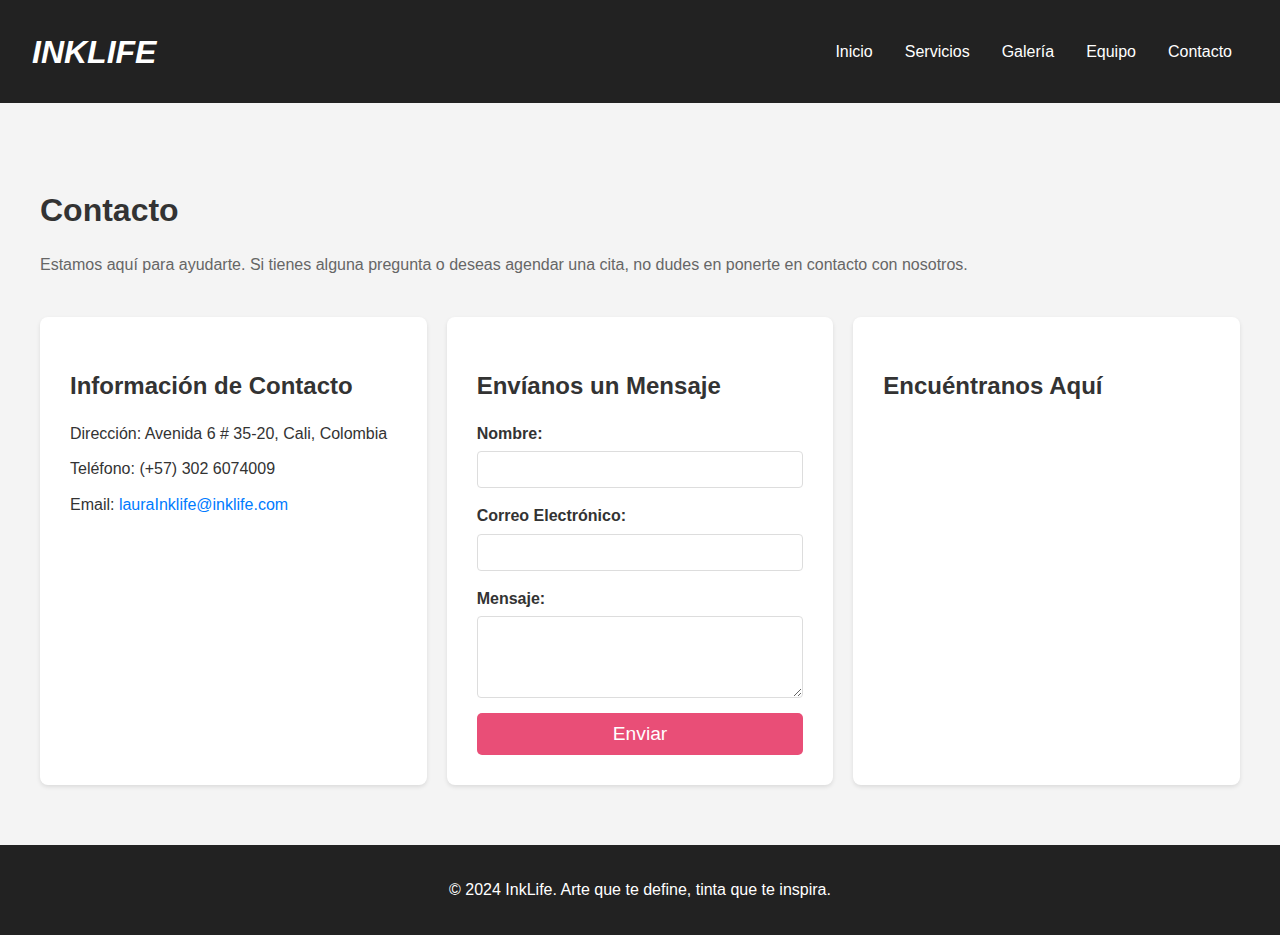
<file: html/contacto.html>
<!DOCTYPE html>
<html lang="es">
<head>
    <meta charset="UTF-8">
    <meta name="viewport" content="width=device-width, initial-scale=1.0">
    <title>InkLife - Contacto</title>
    <link rel="stylesheet" href="../css/header.css">
    <link rel="stylesheet" href="../css/contacto.css">
</head>
<body>
    <header>
        <nav>
            <h2 class="logo">INKLIFE</h2>
            <ul>
                <li><a href="../index.html">Inicio</a></li>
                <li><a href="servicios.html">Servicios</a></li>
                <li><a href="galeria.html">Galería</a></li>
                <li><a href="equipo.html">Equipo</a></li>
                <li><a href="contacto.html">Contacto</a></li>
            </ul>
        </nav>
    </header>

    <main>
        <section class="contact">
            <div class="contact-content">
                <div class="contact-info">
                    <h1 class="titulo-contacto">Contacto</h1>
                    <p class="descripcion-contacto">Estamos aquí para ayudarte. Si tienes alguna pregunta o deseas agendar una cita, no dudes en ponerte en contacto con nosotros.</p>
                </div>
                
                <div class="contact-sections">
                    <div class="contact-card">
                        <h2>Información de Contacto</h2>
                        <div class="info-contacto">
                            <p><i class="fas fa-map-marker-alt"></i> Dirección: Avenida 6 # 35-20, Cali, Colombia</p>
                            <p><i class="fas fa-phone"></i> Teléfono: (+57) 302 6074009</p>
                            <p><i class="fas fa-envelope"></i> Email: <a href="mailto:contacto@inklife.com">lauraInklife@inklife.com</a></p>
                        </div>                        
                    </div>
                    
                    <div class="contact-card">
                        <h2>Envíanos un Mensaje</h2>
                        <form id="contact-form" action="#" method="post" class="formulario-contacto">
                            <label for="name" class="etiqueta">Nombre:</label>
                            <input type="text" id="name" name="name" required class="input-contacto">
                            
                            <label for="email" class="etiqueta">Correo Electrónico:</label>
                            <input type="email" id="email" name="email" required class="input-contacto">
                            
                            <label for="message" class="etiqueta">Mensaje:</label>
                            <textarea id="message" name="message" rows="4" required class="textarea-contacto"></textarea>
                            
                            <button type="submit" class="boton-enviar">Enviar</button>
                        </form>
                        
                    </div>
                    
                    
                    <div class="contact-card">
                        <h2>Encuéntranos Aquí</h2>
                        <div class="map-container">
                            <iframe src="https://www.google.com/maps/embed?pb=!1m18!1m12!1m3!1d19809.91716890549!2d-76.53087171662154!3d3.437191533330404!2m3!1f0!2f0!3f0!3m2!1i1024!2i768!4f13.1!3m3!1m2!1s0x8e3a08d4bce5e93d%3A0x32b65fc7c1f357e5!2sCentro%2C%20Cali%2C%20Valle%20del%20Cauca!5e0!3m2!1ses!2ses!4v1585641323354!5m2!1ses!2ses" 
                            width="600" 
                            height="450" 
                            style="border:0;" 
                            allowfullscreen="" 
                            loading="lazy">
                            </iframe>
                        </div>
                        
                        
                    </div>
                </div>
            </div>
        </section>
    </main>

    <footer>
        <p>&copy; 2024 InkLife. Arte que te define, tinta que te inspira.</p>
    </footer>

    <!-- Modal -->
    <div id="success-modal" class="modal">
        <div class="modal-content">
            <span class="close-btn">&times;</span>
            <h2>¡Mensaje Enviado!</h2>
            <p>Tu mensaje ha sido enviado con éxito. En breve recibirás un correo de confirmación.</p>
        </div>
    </div>

    <script>
        document.getElementById('contact-form').addEventListener('submit', function(event) {
            event.preventDefault(); // Prevenir el envío real del formulario
        
            // Mostrar el modal
            document.getElementById('success-modal').style.display = 'block';
            
            // Opcional: Limpiar el formulario después de enviar
            this.reset();
        });
        
        // Obtener el modal y el botón de cerrar
        var modal = document.getElementById('success-modal');
        var closeBtn = document.querySelector('.close-btn');
        
        // Cuando el usuario haga clic en el botón de cerrar, ocultar el modal
        closeBtn.onclick = function() {
            modal.style.display = 'none';
        }
        
        // Cuando el usuario haga clic fuera del modal, también ocultarlo
        window.onclick = function(event) {
            if (event.target === modal) {
                modal.style.display = 'none';
            }
        }
    </script>
</body>
</html>
</file>
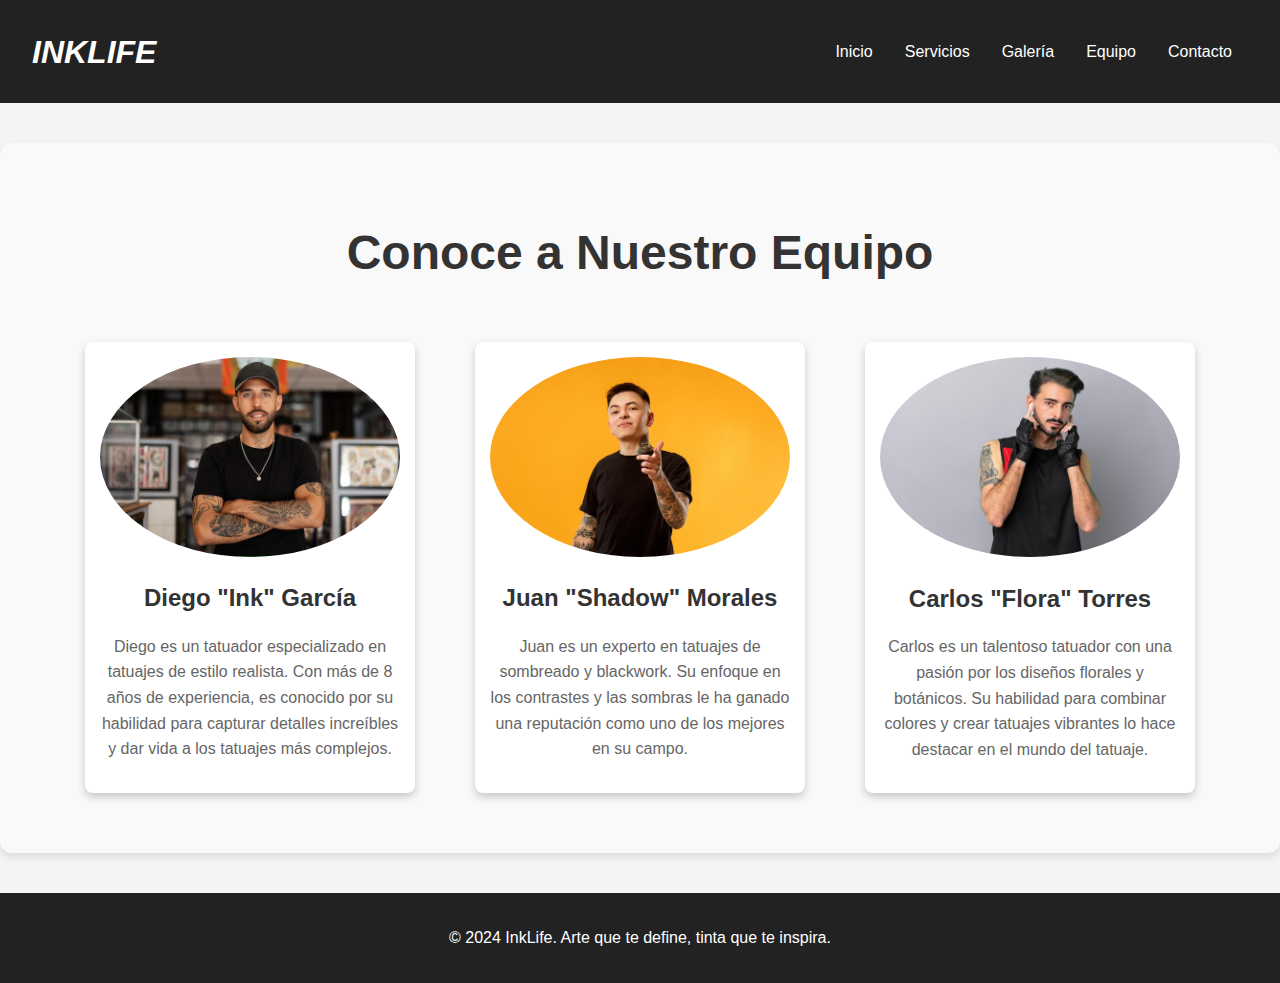
<file: html/equipo.html>
<!DOCTYPE html>
<html lang="es">
<head>
    <meta charset="UTF-8">
    <meta name="viewport" content="width=device-width, initial-scale=1.0">
    <title>InkLife - Salón de Tatuajes</title>
    <link rel="stylesheet" href="../css/header.css">
    <link rel="stylesheet" href="../css/equipo.css">
</head>
<body>
    <header>
        <nav>
            <h2 class="logo">INKLIFE</h2>
            <ul>
                <li><a href="../index.html">Inicio</a></li>
                <li><a href="servicios.html">Servicios</a></li>
                <li><a href="galeria.html">Galería</a></li>
                <li><a href="equipo.html">Equipo</a></li>
                <li><a href="contacto.html">Contacto</a></li>
            </ul>
        </nav>
    </header>

    <main>
        <section class="team">
            <h1>Conoce a Nuestro Equipo</h1>
            <div class="team-container">
                <div class="team-member">
                    <img src="../img/miembro1.jpg" alt="Diego 'Ink' García">
                    <h2>Diego "Ink" García</h2>
                    <p>Diego es un tatuador especializado en tatuajes de estilo realista. Con más de 8 años de experiencia, es conocido por su habilidad para capturar detalles increíbles y dar vida a los tatuajes más complejos.</p>
                </div>
        
                <div class="team-member">
                    <img src="../img/miembro2.jpg" alt="Juan 'Shadow' Morales">
                    <h2>Juan "Shadow" Morales</h2>
                    <p>Juan es un experto en tatuajes de sombreado y blackwork. Su enfoque en los contrastes y las sombras le ha ganado una reputación como uno de los mejores en su campo.</p>
                </div>
        
                <div class="team-member">
                    <img src="../img/miembro3.jpg" alt="Carlos 'Flora' Torres">
                    <h2>Carlos "Flora" Torres</h2>
                    <p>Carlos es un talentoso tatuador con una pasión por los diseños florales y botánicos. Su habilidad para combinar colores y crear tatuajes vibrantes lo hace destacar en el mundo del tatuaje.</p>
                </div>
        </section>

    </main>

    <footer>
        <p>&copy; 2024 InkLife. Arte que te define, tinta que te inspira.</p>
    </footer>

</body>
</html>
</file>
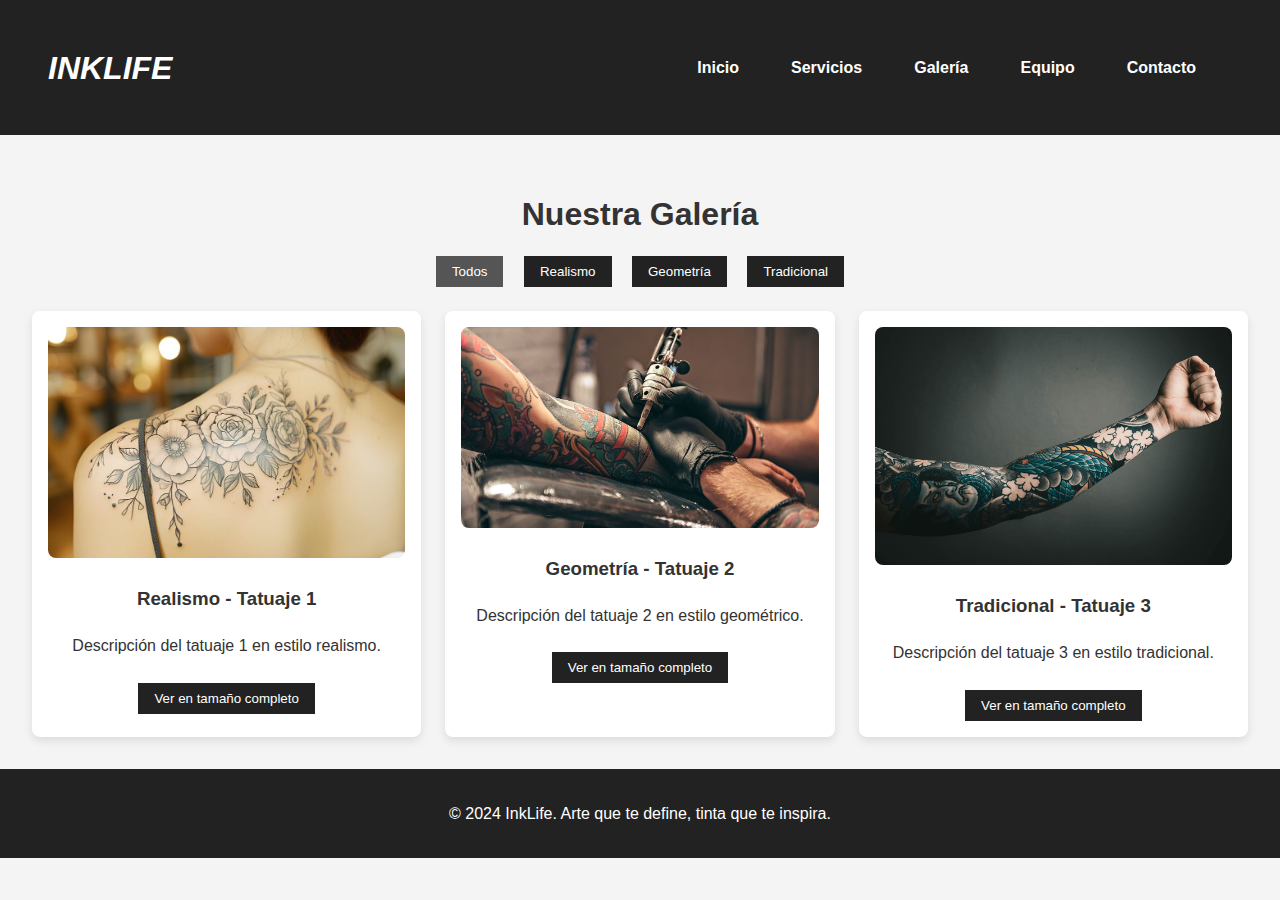
<file: html/galeria.html>
<!DOCTYPE html>
<html lang="es">
<head>
    <meta charset="UTF-8">
    <meta name="viewport" content="width=device-width, initial-scale=1.0">
    <title>InkLife - Nuestra Galería</title>
    <link rel="stylesheet" href="../css/header.css">
    <link rel="stylesheet" href="../css/galeria.css">
</head>
<body>
    <header>
        <nav>
            <h2 class="logo">INKLIFE</h2>
            <ul>
                <li><a href="../index.html">Inicio</a></li>
                <li><a href="servicios.html">Servicios</a></li>
                <li><a href="galeria.html">Galería</a></li>
                <li><a href="equipo.html">Equipo</a></li>
                <li><a href="contacto.html">Contacto</a></li>
            </ul>
        </nav>
    </header>

    <main>
        <section class="gallery">
            <h1>Nuestra Galería</h1>
            
            <!-- Filtros de Categoría -->
            <div class="gallery-filters">
                <button data-category="all" class="active">Todos</button>
                <button data-category="realismo">Realismo</button>
                <button data-category="geometría">Geometría</button>
                <button data-category="tradicional">Tradicional</button>
            </div>
            
            <!-- Galería de Imágenes -->
            <div class="gallery-grid">
                <div class="gallery-item" data-category="realismo">
                    <img src="../img/galeria/tatuaje1.jpg" alt="Tatuaje 1">
                    <div class="gallery-info">
                        <h3>Realismo - Tatuaje 1</h3>
                        <p>Descripción del tatuaje 1 en estilo realismo.</p>
                        <button class="view-full">Ver en tamaño completo</button>
                    </div>
                </div>
                <div class="gallery-item" data-category="geometría">
                    <img src="../img/galeria/tatuaje2.jpg" alt="Tatuaje 2">
                    <div class="gallery-info">
                        <h3>Geometría - Tatuaje 2</h3>
                        <p>Descripción del tatuaje 2 en estilo geométrico.</p>
                        <button class="view-full">Ver en tamaño completo</button>
                    </div>
                </div>
                <div class="gallery-item" data-category="tradicional">
                    <img src="../img/galeria/tatuaje3.jpg" alt="Tatuaje 3">
                    <div class="gallery-info">
                        <h3>Tradicional - Tatuaje 3</h3>
                        <p>Descripción del tatuaje 3 en estilo tradicional.</p>
                        <button class="view-full">Ver en tamaño completo</button>
                    </div>
                </div>
                <!-- Agrega más imágenes aquí -->
            </div>
        </section>
    </main>

    <footer>
        <p>&copy; 2024 InkLife. Arte que te define, tinta que te inspira.</p>
    </footer>

    <script>
        document.addEventListener('DOMContentLoaded', function() {
            // Filtro de categoría
            const filterButtons = document.querySelectorAll('.gallery-filters button');
            const galleryItems = document.querySelectorAll('.gallery-item');
        
            filterButtons.forEach(button => {
                button.addEventListener('click', () => {
                    const category = button.getAttribute('data-category');
        
                    filterButtons.forEach(btn => btn.classList.remove('active'));
                    button.classList.add('active');
        
                    galleryItems.forEach(item => {
                        if (category === 'all' || item.getAttribute('data-category') === category) {
                            item.style.display = 'block';
                        } else {
                            item.style.display = 'none';
                        }
                    });
                });
            });
        
            // Modal de imagen completa
            const viewButtons = document.querySelectorAll('.view-full');
            const modal = document.createElement('div');
            modal.classList.add('modal');
        
            const closeModalButton = document.createElement('button');
            closeModalButton.classList.add('close-modal');
            closeModalButton.textContent = 'Cerrar';
        
            modal.appendChild(closeModalButton);
            document.body.appendChild(modal);
        
            viewButtons.forEach(button => {
                button.addEventListener('click', function() {
                    const imgSrc = this.parentElement.previousElementSibling.getAttribute('src');
                    const modalImage = document.createElement('img');
                    modalImage.setAttribute('src', imgSrc);
        
                    modal.innerHTML = '';
                    modal.appendChild(modalImage);
                    modal.appendChild(closeModalButton);
        
                    modal.style.display = 'flex';
                });
            });
        
            closeModalButton.addEventListener('click', function() {
                modal.style.display = 'none';
            });
        });
        
    </script> <!-- Nuevo archivo JS -->
</body>
</html>
</file>
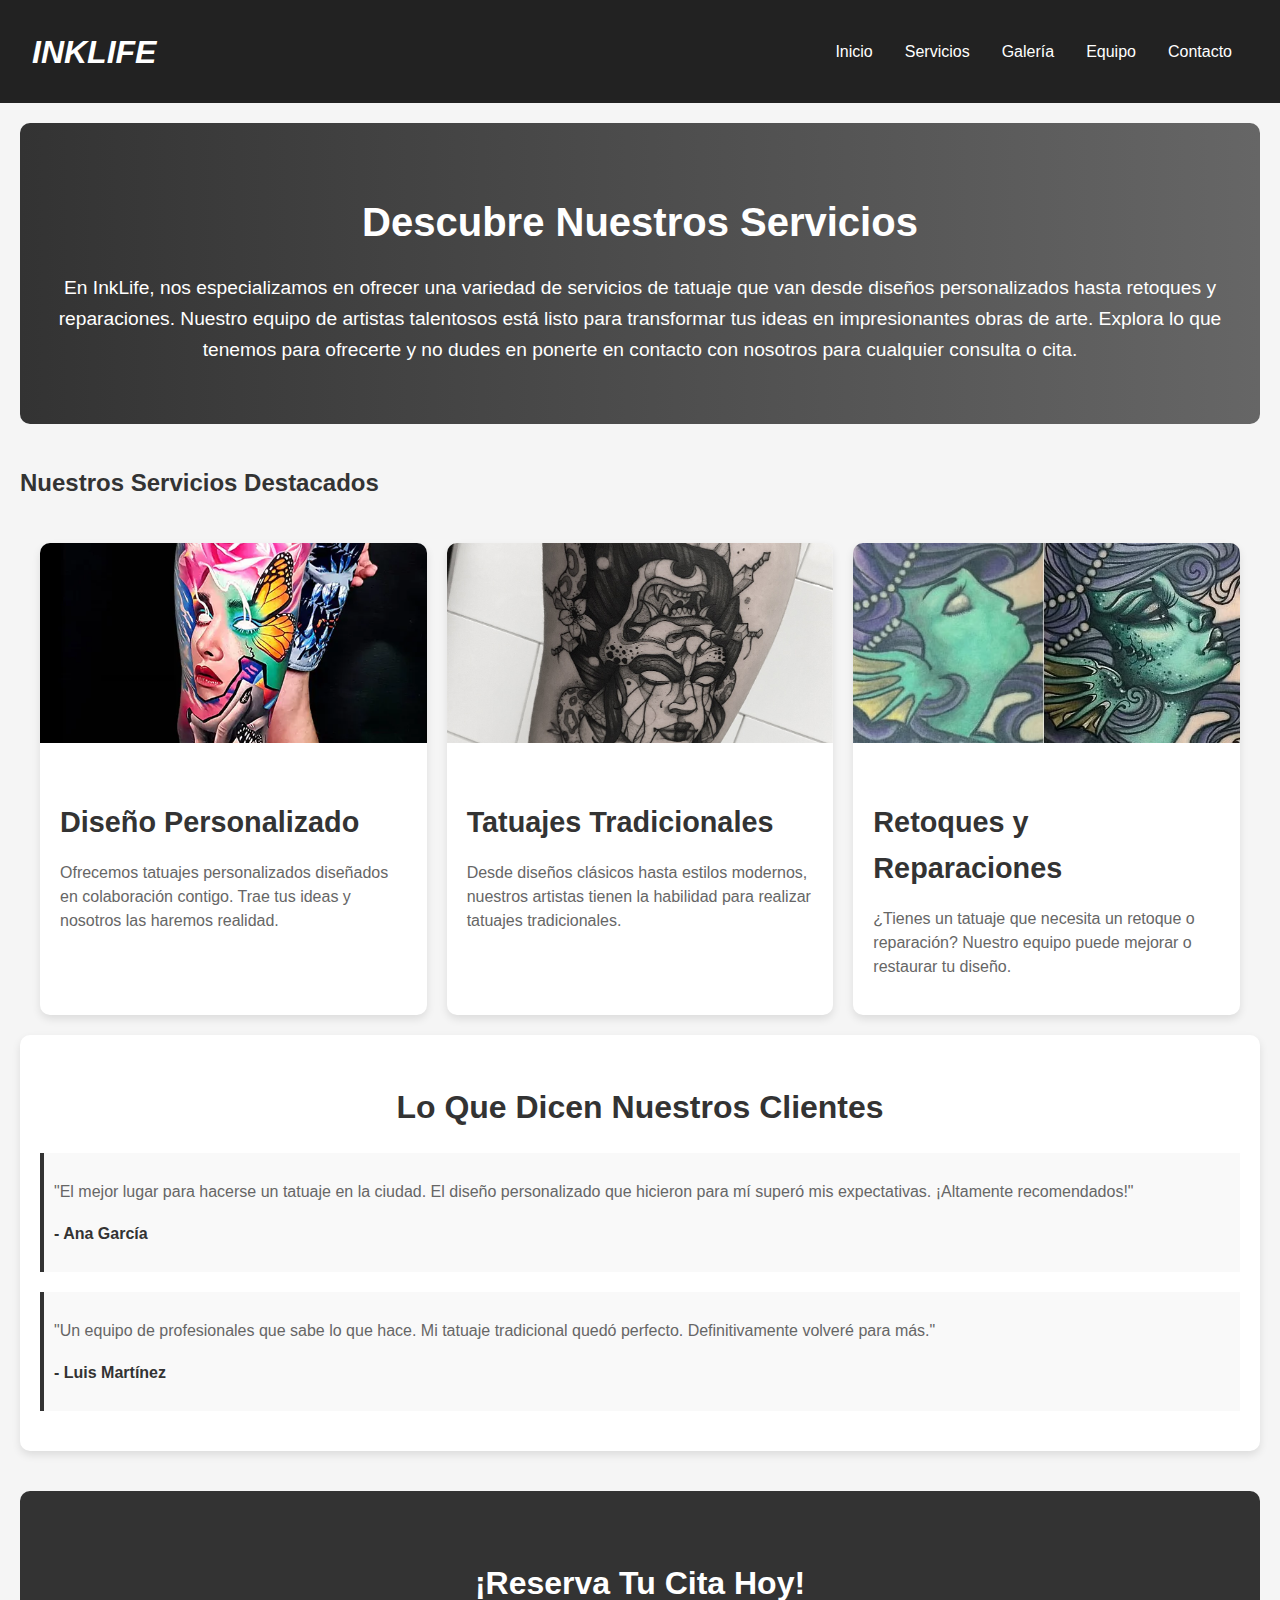
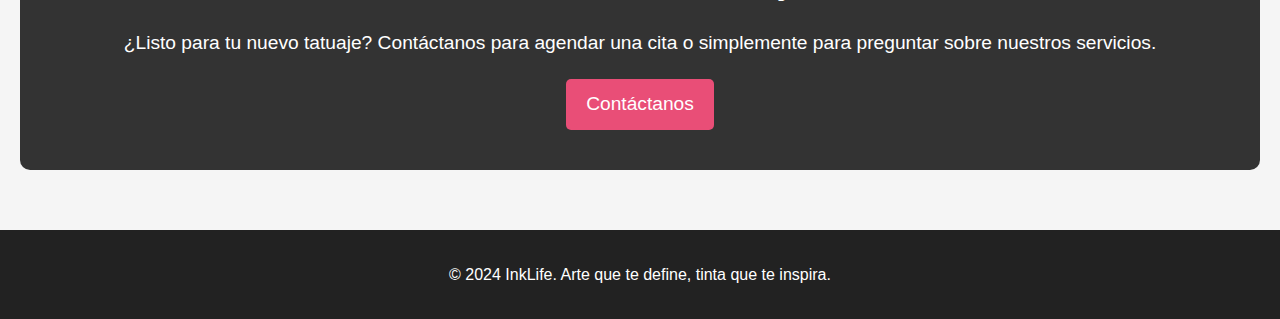
<file: html/servicios.html>
<!DOCTYPE html>
<html lang="es">
<head>
    <meta charset="UTF-8">
    <meta name="viewport" content="width=device-width, initial-scale=1.0">
    <title>InkLife - Nuestros Servicios</title>
    <link rel="stylesheet" href="../css/header.css">
    <link rel="stylesheet" href="../css/servicios.css">
</head>
<body>
    <header>
        <nav>
            <h2 class="logo">INKLIFE</h2>
            <ul>
                <li><a href="../index.html">Inicio</a></li>
                <li><a href="servicios.html">Servicios</a></li>
                <li><a href="galeria.html">Galería</a></li>
                <li><a href="equipo.html">Equipo</a></li>
                <li><a href="contacto.html">Contacto</a></li>
            </ul>
        </nav>
    </header>

    <main>
        <section class="services-intro">
            <h1>Descubre Nuestros Servicios</h1>
            <p>En InkLife, nos especializamos en ofrecer una variedad de servicios de tatuaje que van desde diseños personalizados hasta retoques y reparaciones. Nuestro equipo de artistas talentosos está listo para transformar tus ideas en impresionantes obras de arte. Explora lo que tenemos para ofrecerte y no dudes en ponerte en contacto con nosotros para cualquier consulta o cita.</p>
        </section>

        <h2>Nuestros Servicios Destacados</h2>
        <section class="services">
            <div class="service-item">
                <img src="../img/diseno-personalizado.jpg" alt="Diseño Personalizado">
                <div class="service-info">
                    <h3>Diseño Personalizado</h3>
                    <p>Ofrecemos tatuajes personalizados diseñados en colaboración contigo. Trae tus ideas y nosotros las haremos realidad.</p>
                </div>
            </div>
            <div class="service-item">
                <img src="../img/tatuajes-tradicionales.jpg" alt="Tatuajes Tradicionales">
                <div class="service-info">
                    <h3>Tatuajes Tradicionales</h3>
                    <p>Desde diseños clásicos hasta estilos modernos, nuestros artistas tienen la habilidad para realizar tatuajes tradicionales.</p>
                </div>
            </div>
            <div class="service-item">
                <img src="../img/retoques-reparaciones.jpg" alt="Retoques y Reparaciones">
                <div class="service-info">
                    <h3>Retoques y Reparaciones</h3>
                    <p>¿Tienes un tatuaje que necesita un retoque o reparación? Nuestro equipo puede mejorar o restaurar tu diseño.</p>
                </div>
            </div>
        </section>
        <section class="testimonials">
            <h2>Lo Que Dicen Nuestros Clientes</h2>
            <div class="testimonial">
                <p>"El mejor lugar para hacerse un tatuaje en la ciudad. El diseño personalizado que hicieron para mí superó mis expectativas. ¡Altamente recomendados!"</p>
                <p><strong>- Ana García</strong></p>
            </div>
            <div class="testimonial">
                <p>"Un equipo de profesionales que sabe lo que hace. Mi tatuaje tradicional quedó perfecto. Definitivamente volveré para más." </p>
                <p><strong>- Luis Martínez</strong></p>
            </div>
        </section>

        <section class="cta">
            <h2>¡Reserva Tu Cita Hoy!</h2>
            <p>¿Listo para tu nuevo tatuaje? Contáctanos para agendar una cita o simplemente para preguntar sobre nuestros servicios.</p>
            <a href="contacto.html" class="cont">Contáctanos</a>
        </section>
    </main>

    <footer>
        <p>&copy; 2024 InkLife. Arte que te define, tinta que te inspira.</p>
    </footer>

    <script src="../js/main.js"></script>
</body>
</html>
</file>
<file: css/header.css>
/* Estilos generales */
body {
    font-family: Arial, sans-serif;
    line-height: 1.6;
    margin: 0;
    padding: 0;
    background-color: #f4f4f4;
    color: #333333;
}

.container {
    width: 80%;
    margin: auto;
    overflow: hidden;
}

/* Header */
header {
    background-color: #222222;
    color: #fff;
}
header h2{
    color: #fff;
    font-size: 2rem;
    font-style: italic; /* Aplica estilo cursivo */
}

nav {
    display: flex;
    justify-content: space-between;
    align-items: center;
    padding: 0 2rem;
}

.logo {
    height: 50px;
}

nav ul {
    display: flex;
    list-style: none;
}

nav ul li {
    padding: 0 1rem;
}

nav ul li a {
    color: #fff;
    text-decoration: none;
}

/* Footer */
footer {
    background-color: #222222;
    color: #fff;
    text-align: center;
    padding: 1rem 0;
}

/* Responsividad del Header */
@media (max-width: 768px) {
    nav {
        flex-direction: column;
    }

    nav ul {
        flex-direction: column;
        align-items: center;
        padding: 0;
    }

    nav ul li {
        padding: 0.5rem 0;
    }
}
</file>
<file: css/contacto.css>
.contact {
    padding: 40px 20px;
    max-width: 1200px;
    margin: 0 auto;
}

.contact-content {
    display: flex;
    flex-direction: column;
    gap: 20px;
}

.contact-sections {
    display: flex;
    flex-wrap: wrap;
    gap: 20px;
}

.contact-card {
    background: #fff;
    padding: 20px;
    border-radius: 8px;
    box-shadow: 0 2px 4px rgba(0,0,0,0.1);
    flex: 1;
    min-width: 300px;
}

.contact-info h1,
.contact-card h2 {
    color: #333;
    margin-bottom: 15px;
}

.descripcion-contacto {
    color: #666;
    margin-bottom: 20px;
}

.info-contacto p {
    margin: 10px 0;
}

.info-contacto a {
    color: #007BFF;
    text-decoration: none;
}

.info-contacto a:hover {
    text-decoration: underline;
}

.formulario-contacto {
    display: flex;
    flex-direction: column;
}

.etiqueta {
    margin-bottom: 5px;
    font-weight: bold;
}

.input-contacto,
.textarea-contacto {
    padding: 10px;
    border: 1px solid #ddd;
    border-radius: 4px;
    margin-bottom: 15px;
}


.boton-enviar {
    display: inline-block;
    padding: 10px 20px;
    font-size: 1.2em;
    color: #fff;
    background: #e94e77;
    border: none;
    border-radius: 5px;
    text-decoration: none;
    transition: background 0.3s ease;
}

.boton-enviar:hover {
    background: #d43f62;
}

.map-container {
    position: relative;
    width: 100%;
    height: 0;
    padding-top: 56.25%; /* 16:9 Aspect Ratio */
}

.map-container iframe {
    position: absolute;
    top: 0;
    left: 0;
    width: 100%;
    height: 100%;
}
/* Estilos para el Modal */
.modal {
    display: none; /* Ocultar el modal por defecto */
    position: fixed;
    z-index: 1;
    left: 0;
    top: 0;
    width: 100%;
    height: 100%;
    overflow: auto;
    background-color: rgba(0, 0, 0, 0.5); /* Fondo semi-transparente */
}

.modal-content {
    background-color: #fff;
    margin: 15% auto;
    padding: 20px;
    border: 1px solid #888;
    width: 80%; /* Ancho del modal */
    max-width: 500px; /* Ancho máximo del modal */
    text-align: center;
    border-radius: 8px;
}

.close-btn {
    color: #aaa;
    float: right;
    font-size: 28px;
    font-weight: bold;
}

.close-btn:hover,
.close-btn:focus {
    color: #000;
    text-decoration: none;
    cursor: pointer;
}

.modal h2 {
    margin-top: 0;
}

.modal p {
    font-size: 16px;
}
  /* Pantallas muy pequeñas (teléfonos verticales) */
  @media (max-width: 480px) {
    .contact-sections {
        flex-direction: column;
    }

    .contact-card {
        width: 100%;
        margin-bottom: 20px;
    }

    .modal-content {
        width: 90%;
        padding: 15px;
    }
}

/* Pantallas grandes (escritorios grandes) */
@media (min-width: 1200px) {
    .contact {
        padding: 60px 40px;
    }

    .contact-card {
        padding: 30px;
    }

    .modal-content {
        width: 40%;
    }
}

@media (max-width: 768px) {
    .formulario-contacto {
        width: 100%;
    }

    .contact-card {
        margin-bottom: 20px;
    }
}
/* Mapa */
.map-container {
    padding-top: 75%; /* Aspect Ratio de 4:3 en pantallas pequeñas */
}

@media (min-width: 1024px) {
    .map-container {
        padding-top: 56.25%; /* Aspect Ratio 16:9 en pantallas grandes */
    }
}

/* Modal */
@media (max-width: 480px) {
    .modal-content {
        width: 90%;
    }
}
</file>
<file: css/equipo.css>
/* Estilos para la sección del equipo */
.team {
    padding: 30px;
    background: #f9f9f9;
    border-radius: 12px;
    max-width: 1200px;
    margin: 40px auto;
    box-shadow: 0 4px 8px rgba(0, 0, 0, 0.1);
}

h1 {
    text-align: center;
    color: #333;
    font-size: 2.5em;
    margin-bottom: 30px;
    font-family: 'Roboto', sans-serif;
}

.team-member {
    background: #fff;
    border-radius: 8px;
    box-shadow: 0 2px 6px rgba(0, 0, 0, 0.1);
    margin: 20px;
    padding: 20px;
    text-align: center;
    transition: transform 0.3s, box-shadow 0.3s;
}

.team-member img {
    width: 100%;
    height: auto;
    border-radius: 8px;
    object-fit: cover;
    transition: transform 0.3s;
}

.team-member h2 {
    font-size: 1.5em;
    color: #333;
    margin: 15px 0;
    font-family: 'Roboto', sans-serif;
}

.team-member p {
    font-size: 1em;
    color: #666;
    font-family: 'Roboto', sans-serif;
    line-height: 1.6;
}

.team-member:hover {
    transform: scale(1.05);
    box-shadow: 0 8px 16px rgba(0, 0, 0, 0.2);
}

.team-member:hover img {
    transform: scale(1.05);
}

    /* Pantallas pequeñas (teléfonos) */
    @media (max-width: 768px) {
        .team {
            padding: 20px;
        }
    
        .team-member {
            margin: 10px 0;
            padding: 15px;
        }
    
        .team-member img {
            width: 100%;
            height: auto;
        }
    
        h1 {
            font-size: 2rem;
        }
    
        .team-member h2 {
            font-size: 1.2rem;
        }
    
        .team-member p {
            font-size: 0.9rem;
        }
    }
    
    /* Pantallas medianas (tabletas) */
    @media (max-width: 1024px) {
        .team {
            padding: 25px;
        }
    
        .team-member {
            margin: 15px;
        }
    
        h1 {
            font-size: 2.2rem;
        }
    
        .team-member h2 {
            font-size: 1.4rem;
        }
    }
    
    /* Pantallas grandes (escritorios grandes) */
    @media (min-width: 1200px) {
        .team {
            padding: 40px;
        }
    
        h1 {
            font-size: 3rem;
        }
    
        .team-member h2 {
            font-size: 1.8rem;
        }
    
        .team-member p {
            font-size: 1.1rem;
        }
    }
    @media (max-width: 768px) {
        .team {
            display: flex;
            flex-direction: column;
            align-items: center;
        }
    
        .team-member {
            width: 100%;
        }
    }
    @media (max-width: 768px) {
        nav ul {
            flex-direction: column;
            text-align: center;
            padding: 0;
        }
    
        nav ul li {
            padding: 10px 0;
        }
    
        footer p {
            font-size: 0.8rem;
        }
    }
    .team-container {
        display: flex;
        flex-wrap: wrap;
        justify-content: center;
        gap: 20px; /* Espacio entre las tarjetas */
    }

    .team-member {
        flex: 1 1 300px; /* El ancho mínimo de cada tarjeta será de 300px */
        max-width: 300px;
        box-shadow: 0 4px 8px rgba(0, 0, 0, 0.2);
        padding: 15px;
        border-radius: 8px;
        background-color: #fff;
        text-align: center;
    }

    .team-member img {
        width: 100%;
        height: auto;
        border-radius: 50%;
    }

    .team-member h2 {
        font-size: 1.5em;
        margin: 15px 0 10px;
    }

    .team-member p {
        font-size: 1em;
        color: #666;
    }

    @media (max-width: 600px) {
        .team-member {
            flex: 1 1 100%;
        }
    }
</file>
<file: css/galeria.css>
/* Estilos generales */
body {
    font-family: Arial, sans-serif;
    background-color: #f4f4f4;
    margin: 0;
    padding: 0;
}

header {
    background-color: #222222;
    padding: 1rem;
    color: white;
    text-align: center;
}

nav ul {
    list-style: none;
    padding: 0;
}

nav ul li {
    display: inline-block;
    margin-right: 20px;
}

nav ul li a {
    color: white;
    text-decoration: none;
    font-weight: bold;
}

/* Estilos de la galería */
.gallery {
    padding: 2rem;
}

.gallery h1 {
    text-align: center;
    margin-bottom: 1rem;
}

.gallery-filters {
    text-align: center;
    margin-bottom: 1.5rem;
}

.gallery-filters button {
    padding: 0.5rem 1rem;
    margin: 0 0.5rem;
    border: none;
    background-color: #222;
    color: white;
    cursor: pointer;
    transition: background-color 0.3s;
}

.gallery-filters button.active {
    background-color: #555;
}

.gallery-filters button:hover {
    background-color: #333;
}

.gallery-grid {
    display: grid;
    grid-template-columns: repeat(auto-fit, minmax(250px, 1fr));
    gap: 1.5rem;
}

.gallery-item {
    background-color: white;
    padding: 1rem;
    border-radius: 8px;
    box-shadow: 0 4px 10px rgba(0, 0, 0, 0.1);
    text-align: center;
}

.gallery-item img {
    width: 100%;
    height: auto;
    border-radius: 8px;
    cursor: pointer;
    transition: transform 0.3s;
}

.gallery-item img:hover {
    transform: scale(1.05);
}

.gallery-info {
    margin-top: 1rem;
}

.view-full {
    margin-top: 0.5rem;
    padding: 0.5rem 1rem;
    background-color: #222;
    color: white;
    border: none;
    cursor: pointer;
    transition: background-color 0.3s;
}

.view-full:hover {
    background-color: #333;
}

/* Estilos del modal de imagen completa */
.modal {
    display: none;
    position: fixed;
    z-index: 1000;
    left: 0;
    top: 0;
    width: 100%;
    height: 100%;
    background-color: rgba(0, 0, 0, 0.8);
    justify-content: center;
    align-items: center;
}

.modal img {
    max-width: 90%;
    max-height: 80%;
}

.close-modal {
    position: absolute;
    top: 20px;
    right: 20px;
    background-color: white;
    color: black;
    padding: 0.5rem 1rem;
    cursor: pointer;
    border: none;
    font-size: 18px;
}

/* Responsividad */
@media (max-width: 768px) {
    .gallery-grid {
        grid-template-columns: 1fr;
    }

    .gallery-filters button {
        margin: 0.5rem 0;
    }
}
</file>
<file: css/servicios.css>
body {
    font-family: Arial, sans-serif;
    line-height: 1.6;
    margin: 0;
    padding: 0;
    background-color: #f4f4f4;
    color: #333333;
}

main {
    font-family: 'Arial', sans-serif;
    color: #333;
    padding: 20px;
    background-color: #f5f5f5;
}

/* Introducción a los Servicios */
.services-intro {
    text-align: center;
    padding: 40px 20px;
    background: linear-gradient(to right, #333, #666);
    color: #fff;
    border-radius: 10px;
    margin-bottom: 40px;
}

.services-intro h1 {
    font-size: 2.5em;
    margin-bottom: 10px;
}

.services-intro p {
    font-size: 1.2em;
    line-height: 1.6;
}

/* Sección de Servicios */
.services {
    display: grid;
    grid-template-columns: repeat(auto-fit, minmax(300px, 1fr));
    gap: 20px;
    padding: 20px;
}

.service-item {
    background: #fff;
    border-radius: 10px;
    box-shadow: 0 4px 8px rgba(0, 0, 0, 0.1);
    overflow: hidden;
    transition: transform 0.3s ease;
}

.service-item:hover {
    transform: scale(1.05);
}

.service-item img {
    width: 100%;
    height: 200px;
    object-fit: cover;
}

.service-info {
    padding: 20px;
}

.service-info h3 {
    font-size: 1.8em;
    margin-bottom: 10px;
    color: #333;
}

.service-info p {
    font-size: 1em;
    line-height: 1.5;
    color: #666;
}

/* Galería de Servicios */
.gallery {
    padding: 20px;
}

.gallery h2 {
    font-size: 2em;
    text-align: center;
    margin-bottom: 20px;
    color: #333;
}

.gallery-images {
    display: grid;
    grid-template-columns: repeat(auto-fit, minmax(200px, 1fr));
    gap: 10px;
}

.gallery-images img {
    width: 100%;
    height: 200px;
    object-fit: cover;
    border-radius: 10px;
    transition: transform 0.3s ease;
}

.gallery-images img:hover {
    transform: scale(1.05);
}

/* Testimonios */
.testimonials {
    background: #fff;
    padding: 20px;
    border-radius: 10px;
    box-shadow: 0 4px 8px rgba(0, 0, 0, 0.1);
}

.testimonials h2 {
    font-size: 2em;
    margin-bottom: 20px;
    text-align: center;
    color: #333;
}

.testimonial {
    margin-bottom: 20px;
    padding: 10px;
    border-left: 4px solid #333;
    background: #f9f9f9;
}

.testimonial p {
    font-size: 1em;
    line-height: 1.6;
    color: #666;
}

.testimonial strong {
    display: block;
    margin-top: 10px;
    font-weight: bold;
    color: #333;
}

/* Llamada a la Acción (CTA) */
.cta {
    text-align: center;
    padding: 40px 20px;
    background: #333;
    color: #fff;
    border-radius: 10px;
    margin: 40px 0;
}

.cta h2 {
    font-size: 2em;
    margin-bottom: 10px;
}

.cta p {
    font-size: 1.2em;
    margin-bottom: 20px;
}

.cont {
    display: inline-block;
    padding: 10px 20px;
    font-size: 1.2em;
    color: #fff;
    background: #e94e77;
    border: none;
    border-radius: 5px;
    text-decoration: none;
    transition: background 0.3s ease;
}

.cont:hover {
    background: #d43f62;
}
/* Responsividad */

/* Ajustes para pantallas pequeñas (smartphones) */
@media (max-width: 768px) {
    /* Ajustar el padding general del main */
    main {
        padding: 10px;
    }

    /* Servicios - Reemplazar grid por un diseño en columnas */
    .services {
        grid-template-columns: 1fr;
    }

    .service-item {
        margin-bottom: 20px;
    }

    /* Galería - Reemplazar grid por un diseño en columnas */
    .gallery-images {
        grid-template-columns: 1fr;
    }

    .gallery-images img {
        height: 150px;
    }

    /* Testimonios - Ajustes para pantallas pequeñas */
    .testimonials {
        padding: 10px;
    }

    .testimonial {
        font-size: 0.9em;
    }

    /* CTA - Ajustes para pantallas pequeñas */
    .cta {
        padding: 20px 10px;
    }

    .cta h2 {
        font-size: 1.5em;
    }

    .cta p {
        font-size: 1em;
    }

    .cont {
        font-size: 1em;
        padding: 8px 15px;
    }
}

/* Ajustes para pantallas medianas (tablets) */
@media (max-width: 1024px) {
    /* Servicios - Ajustar columnas a 2 para tablets */
    .services {
        grid-template-columns: repeat(2, 1fr);
    }

    /* Galería - Ajustar columnas a 2 para tablets */
    .gallery-images {
        grid-template-columns: repeat(2, 1fr);
    }
}

/* Ajustes para pantallas grandes (desktops) */
@media (min-width: 1025px) {
    /* Servicios - Ajustar columnas a 3 para desktops */
    .services {
        grid-template-columns: repeat(3, 1fr);
    }

    /* Galería - Ajustar columnas a 3 para desktops */
    .gallery-images {
        grid-template-columns: repeat(3, 1fr);
    }
}
</file>
